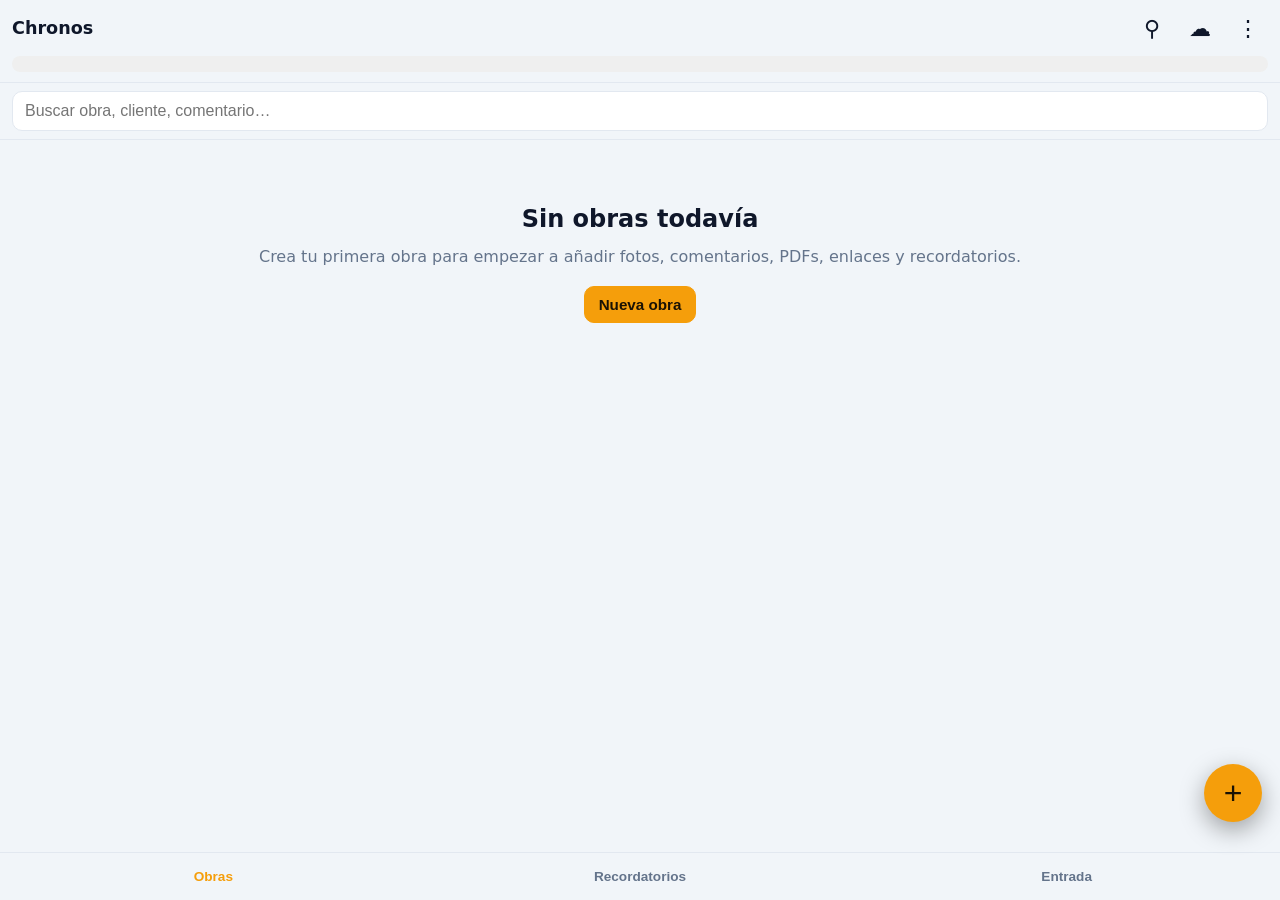
<file: index.html>
<!doctype html>
<html lang="es">
<head>
  <meta charset="utf-8" />
  <meta name="viewport" content="width=device-width, initial-scale=1, viewport-fit=cover" />
  <title>Chronos</title>
  <meta name="description" content="Gestión de obras: fotos, comentarios, recordatorios, PDFs y enlaces." />
  <meta name="theme-color" content="#0f172a" />
  <link rel="manifest" href="manifest.webmanifest" />
  <link rel="apple-touch-icon" href="icon.svg" />
  <link rel="stylesheet" href="styles.css" />
</head>
<body>
  <header class="topbar">
    <div class="topbar-row">
      <button id="backBtn" class="iconbtn" hidden aria-label="Volver">&#8249;</button>
      <h1 id="pageTitle">Chronos</h1>
      <div class="spacer"></div>
      <button id="searchBtn" class="iconbtn" aria-label="Buscar">&#9906;</button>
      <button id="syncBtn" class="iconbtn" aria-label="Sincronizar con Drive" hidden>☁</button>
      <button id="menuBtn" class="iconbtn" aria-label="Ajustes">&#8942;</button>
    </div>
    <button id="syncBar" class="syncbar" hidden></button>
  </header>

  <div id="searchBar" class="searchbar" hidden>
    <input id="searchInput" type="search" placeholder="Buscar obra, cliente, comentario…" autocomplete="off" />
  </div>

  <main id="view" class="view">
    <div class="empty"><p>Cargando…</p></div>
  </main>

  <nav class="tabbar">
    <button class="tab" data-nav="#/">Obras</button>
    <button class="tab" data-nav="#/recordatorios">Recordatorios</button>
    <button class="tab" data-nav="#/inbox">Entrada</button>
  </nav>

  <button id="fab" class="fab" hidden aria-label="Añadir">+</button>
  <div id="modalRoot"></div>

  <script src="js/capacitor.js"></script>
  <script type="module" src="js/app.js"></script>
</body>
</html>
</file>
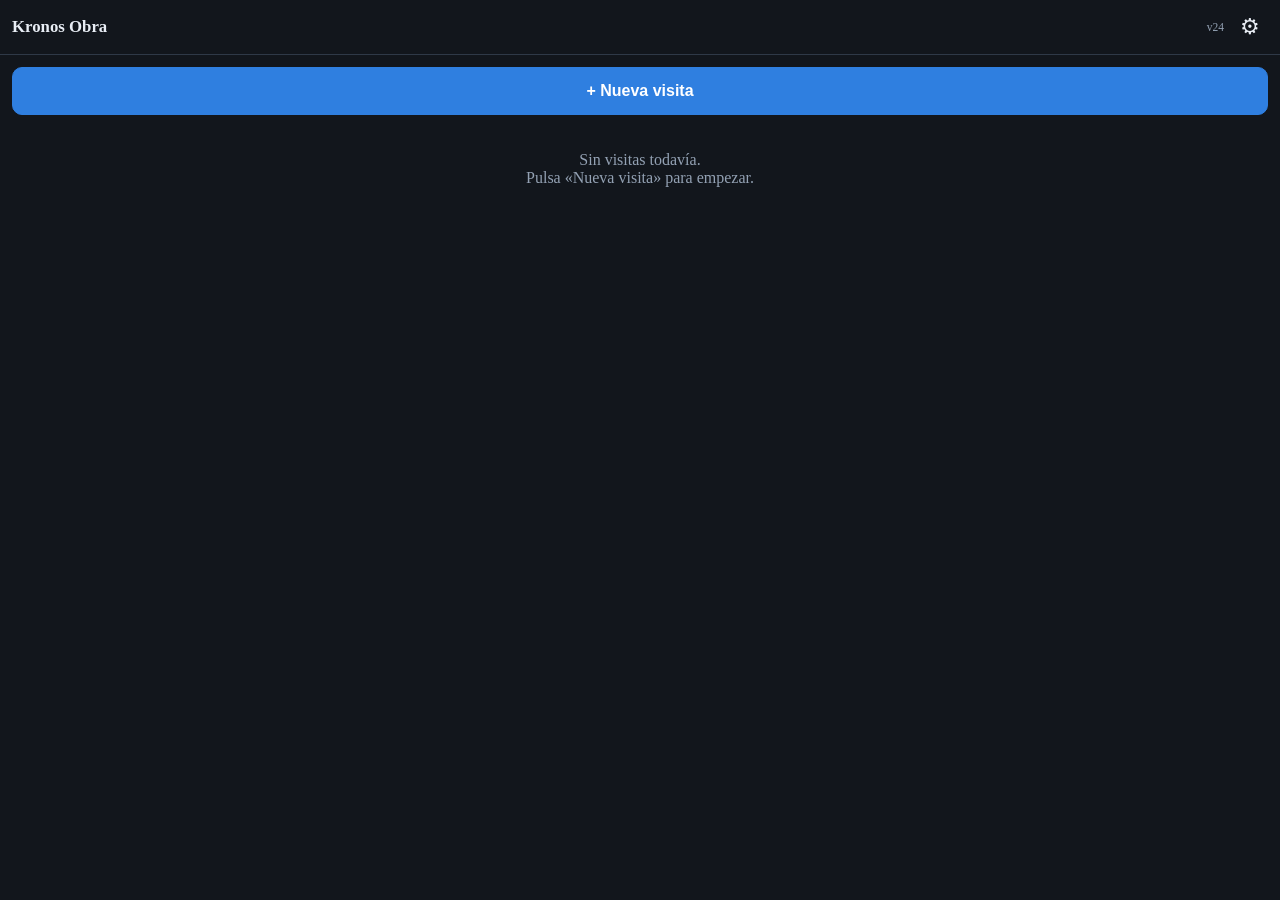
<file: kronos/index.html>
<!doctype html>
<html lang="es">
<head>
<meta charset="utf-8">
<meta name="viewport" content="width=device-width,initial-scale=1,viewport-fit=cover">
<title>Kronos Obra</title>
<link rel="manifest" href="manifest.webmanifest">
<meta name="theme-color" content="#12161c">
<style>
:root{--bg:#12161c;--card:#1b222c;--card2:#232c38;--line:#2f3947;--text:#e8edf4;--muted:#93a1b3;--accent:#2f7fe0;--danger:#e2564a}
*{box-sizing:border-box}
body{margin:0;background:var(--bg);color:var(--text);font:System-ui,-apple-system,"Segoe UI",Roboto,sans-serif;padding-bottom:90px}
header{position:sticky;top:0;z-index:10;display:flex;align-items:center;gap:8px;padding:10px 12px;background:var(--bg);border-bottom:1px solid var(--line)}
header h1{font-size:1.05rem;margin:0;flex:1;overflow:hidden;text-overflow:ellipsis;white-space:nowrap}
header button{background:none;border:0;color:var(--text);font-size:1.35rem;padding:4px 8px;cursor:pointer}
main{padding:12px;display:flex;flex-direction:column;gap:10px}
.btn{border:1px solid var(--line);background:var(--card);color:var(--text);padding:11px 14px;border-radius:10px;font-size:.95rem;cursor:pointer}
.btn.primary{background:var(--accent);border-color:var(--accent);color:#fff;font-weight:600}
.btn.danger{color:var(--danger)}
.btn.grande{width:100%;padding:14px;font-size:1rem}
/* Botón destacado para añadir fotos a un comentario */
.btnfoto{display:block;width:100%;margin:8px 0 4px;padding:12px 14px;border:0;border-radius:10px;
  cursor:pointer;background:var(--accent);color:#fff;font-size:.95rem;font-weight:600;text-align:center}
.btnfoto:hover{filter:brightness(1.08)}
.btnfoto.gal{background:var(--card2);color:var(--text);border:1px solid var(--line);font-weight:500}
/* Enviar: color propio para no confundirlo con el de añadir foto */
.btn.enviar{background:#1f9d55;border-color:#1f9d55;color:#fff;font-weight:700}
.btn.enviar:hover{filter:brightness(1.08)}
.btnmini{border:0;background:none;color:var(--muted);text-decoration:underline;font-size:.82rem;padding:2px 6px;cursor:pointer}
.card{background:var(--card);border:1px solid var(--line);border-radius:12px;padding:12px}
.vtop{display:flex;justify-content:space-between;gap:8px;align-items:baseline}
.vtop b{font-size:1rem}
.vtop span{color:var(--muted);font-size:.85rem}
.apunte{background:var(--card);border:1px solid var(--line);border-radius:12px;padding:10px 12px;display:flex;gap:10px}
.num{color:var(--muted);font-variant-numeric:tabular-nums;font-weight:600;min-width:26px}
.apunte img{width:100%;max-width:220px;border-radius:9px;background:#000;cursor:zoom-in;display:block;margin:12px 0 6px}
.texto{white-space:pre-wrap;word-wrap:break-word}
.acciones{display:flex;flex-wrap:wrap;gap:2px;margin-top:6px}
input,textarea,select{width:100%;background:var(--card2);border:1px solid var(--line);color:var(--text);border-radius:9px;padding:11px;font-size:.95rem;font-family:inherit}
label{display:block;font-size:.85rem;color:var(--muted);margin:10px 0 4px}
h2{font-size:1.05rem;margin:0 0 4px}
.hint{color:var(--muted);font-size:.85rem;margin:4px 0}
#modal{position:fixed;inset:0;z-index:30;display:none}
#modal.on{display:block}
.fondo{position:absolute;inset:0;background:rgba(0,0,0,.6);display:flex;align-items:flex-end}
.caja{background:var(--card);width:100%;max-height:92vh;overflow:auto;border-radius:16px 16px 0 0;padding:16px}
@media(min-width:620px){.fondo{align-items:center;justify-content:center}.caja{max-width:560px;border-radius:16px}}
.fila{display:flex;gap:8px;margin-top:14px;justify-content:flex-end;flex-wrap:wrap}
.barra{position:fixed;left:0;right:0;bottom:0;display:flex;gap:10px;padding:12px;background:var(--bg);border-top:1px solid var(--line);z-index:15}
.prev{background:var(--card2);border:1px solid var(--line);border-radius:10px;padding:10px;font-size:.88rem;white-space:pre-wrap;max-height:34vh;overflow:auto}
.vacio{color:var(--muted);text-align:center;padding:26px 10px}
#cam{position:fixed;inset:0;z-index:50;background:#000;display:flex;flex-direction:column}
#cam video{flex:1 1 auto;min-height:0;width:100%;object-fit:contain;background:#000}
.cb{display:flex}
#cam .cb{display:flex;gap:10px;padding:12px;background:var(--bg);flex:0 0 auto}
/* visor */
#zoom{position:fixed;inset:0;z-index:40;background:#000;display:none;touch-action:none;overflow:hidden}
#zoom.on{display:flex;align-items:center;justify-content:center}
#zoom img{max-width:100%;max-height:100%;object-fit:contain;will-change:transform;transform-origin:center}
#zoom .x{position:absolute;top:12px;right:12px;width:42px;height:42px;border:0;border-radius:50%;background:rgba(0,0,0,.55);color:#fff;font-size:1.1rem}
#zoom .pie{position:absolute;left:0;right:0;bottom:0;padding:14px 16px 18px;background:linear-gradient(transparent,rgba(0,0,0,.85));color:#fff;font-size:.92rem;white-space:pre-wrap}
.aviso{background:#3a2c12;border:1px solid #6b5522;color:#ffd894;border-radius:10px;padding:10px;font-size:.88rem}
</style>
</head>
<body>
<header>
  <button id="atras" hidden>&#8249;</button>
  <h1 id="titulo">Kronos Obra</h1>
  <span id="ver" style="color:var(--muted);font-size:.72rem;white-space:nowrap"></span>
  <button id="cfg">&#9881;</button>
</header>
<main id="vista"></main>
<div id="modal"></div>
<div id="zoom"><img id="zi" alt=""><button class="x" id="zx">&#10005;</button><div class="pie" id="zp"></div></div>
<script src="capacitor.js"></script>
<script>
const VER='v24';
/* --- Registro: lo que hace la app, para poder diagnosticar sin adivinar --- */
const LOG=[];
function log(){
  let txt='';
  for(const a of arguments){
    txt += (typeof a==='string'?a:(function(){try{return JSON.stringify(a);}catch(_){return String(a);}})()) + ' ';
  }
  LOG.push(new Date().toLocaleTimeString('es-ES')+'  '+txt.trim());
  if(LOG.length>400) LOG.shift();
}
window.addEventListener('error',(e)=>{ try{ log('ERROR:',String(e.message||''),(e.filename||'')+':'+(e.lineno||'')); }catch(_){} });
window.addEventListener('unhandledrejection',(e)=>{
  const r=e&&e.reason;
  try{ log('PROMESA SIN CAPTURAR:',String((r&&r.name?r.name+': ':'')+(r&&r.message||r))); }catch(_){}
});   // cámbialo en cada publicación para saber qué versión tienes

/* ============ almacén local ============ */
const DB='kronos-db';
function abrirBase(){
  return new Promise((res,rej)=>{
    const p=indexedDB.open(DB,1);
    p.onupgradeneeded=()=>{const d=p.result;['visitas','apuntes','fotos'].forEach(s=>{if(!d.objectStoreNames.contains(s))d.createObjectStore(s,{keyPath:'id'});});};
    p.onsuccess=()=>res(p.result); p.onerror=()=>rej(p.error);
  });
}
let _b=null; const base=async()=>_b||(_b=await abrirBase());
const req=r=>new Promise((res,rej)=>{r.onsuccess=()=>res(r.result);r.onerror=()=>rej(r.error);});
async function todos(s){return req((await base()).transaction(s).objectStore(s).getAll());}
async function uno(s,k){return req((await base()).transaction(s).objectStore(s).get(k));}
async function guarda(s,v){return req((await base()).transaction(s,'readwrite').objectStore(s).put(v));}
async function borra(s,k){return req((await base()).transaction(s,'readwrite').objectStore(s).delete(k));}
const uid=()=>Math.random().toString(36).slice(2,9)+Date.now().toString(36);
const pad=n=>String(n).padStart(2,'0');
const esc=s=>String(s==null?'':s).replace(/[&<>"']/g,c=>({'&':'&amp;','<':'&lt;','>':'&gt;','"':'&quot;',"'":'&#39;'}[c]));
const hoy=()=>new Date().toLocaleDateString('es-ES');
const slug=s=>String(s||'foto').normalize('NFD').replace(/[\u0300-\u036f]/g,'').replace(/[^a-zA-Z0-9]+/g,'-').replace(/^-+|-+$/g,'').toLowerCase().slice(0,40)||'foto';

/* ============ ajustes (recuerdan lo que usas) ============ */
const AJ={para:'juanfran.221gestion@gmail.com',obras:['Son Roca','Joan Mestre 20','Arc de Sant Marti 46','Reis Catolics 74'],camara:'nativa',porCorreo:20};
try{Object.assign(AJ,JSON.parse(localStorage.getItem('kronos-aj')||'{}'));}catch(_){}
const guardaAj=()=>{try{localStorage.setItem('kronos-aj',JSON.stringify(AJ));}catch(_){}};

/* ============ Capacitor ============ */
function capPlugin(n){const C=window.capacitorExports;if(!C||!C.registerPlugin)return null;try{return C.registerPlugin(n);}catch(_){return null;}}
// OJO: en el navegador Capacitor está cargado pero sus plugins NO funcionan.
// Sin esta comprobación, llamar a la cámara nativa da error y no se llega nunca
// al respaldo (la cámara del móvil por el selector de Android).
function esNativo(){
  const C=window.capacitorExports;
  return !!(C && C.Capacitor && C.Capacitor.isNativePlatform && C.Capacitor.isNativePlatform());
}

/* Lista de fotos de un apunte (los antiguos tenían una sola: fotoId) */
function fotosDe(a){ if(!a) return []; if(a.fotos&&a.fotos.length) return a.fotos; return a.fotoId?[a.fotoId]:[]; }

/* ============ fotos ============ */
const blobUrl=(b)=>URL.createObjectURL(b);
function camaraEnVivo(){
  return new Promise((res,rej)=>{
    const cont=document.createElement('div');
    cont.id='cam';
    cont.innerHTML='<video id="cv" playsinline autoplay></video><div class="cb">'
      +'<button class="btn" id="cx" style="flex:1">Cancelar</button>'
      +'<button class="btn primary" id="cs" style="flex:2">Capturar</button></div>';
    document.body.appendChild(cont);
    const v=cont.querySelector('#cv');
    let stream=null, hecho=false;
    const cerrar=()=>{ if(stream) stream.getTracks().forEach(t=>t.stop()); cont.remove(); };
    navigator.mediaDevices.getUserMedia({video:{facingMode:{ideal:'environment'},width:{ideal:1600}},audio:false})
      .then(st=>{ stream=st; v.srcObject=st; })
      .catch(e=>{ cerrar(); rej(e); });
    cont.querySelector('#cs').onclick=()=>{
      if(hecho||!stream) return; hecho=true;
      const w=v.videoWidth||1280, h=v.videoHeight||960;
      const c=document.createElement('canvas'); c.width=w; c.height=h;
      c.getContext('2d').drawImage(v,0,0,w,h);
      c.toBlob(b=>{ cerrar(); res(new File([b],'foto.jpg',{type:'image/jpeg'})); },'image/jpeg',0.9);
    };
    cont.querySelector('#cx').onclick=()=>{ cerrar(); res(null); };
  });
}

function leerImagen(file){return new Promise((res,rej)=>{const u=URL.createObjectURL(file);const i=new Image();i.onload=()=>{URL.revokeObjectURL(u);res(i);};i.onerror=()=>{URL.revokeObjectURL(u);rej(new Error('No se pudo leer la imagen'));};i.src=u;});}
async function comprimir(file,max,cal){
  const img=await leerImagen(file);
  let w=img.naturalWidth,h=img.naturalHeight;
  const f=Math.min(1,max/Math.max(w,h)); w=Math.round(w*f); h=Math.round(h*f);
  const c=document.createElement('canvas'); c.width=w; c.height=h;
  c.getContext('2d').drawImage(img,0,0,w,h);
  const blob=await new Promise(r=>c.toBlob(r,'image/jpeg',cal));
  return blob||file;
}
async function hacerFoto(){
  // Cámara integrada en la app: solo si se elige en Ajustes (para móviles donde
  // la cámara nativa no responde, como el Pixel).
  if(AJ.camara==='app' && navigator.mediaDevices && navigator.mediaDevices.getUserMedia){
    try{ const f=await camaraEnVivo(); if(f) return f; }catch(_){}
  }
  // Cámara NATIVA del móvil (la aplicación de cámara del sistema).
  const Cam=esNativo()?capPlugin('Camera'):null;
  if(Cam&&Cam.getPhoto){
    const f=await Cam.getPhoto({quality:85,allowEditing:false,resultType:'uri',source:'CAMERA',saveToGallery:false,width:1600,correctOrientation:true});
    if(!f||!f.webPath)return null;
    const b=await (await fetch(f.webPath)).blob();
    return new File([b],'foto.jpg',{type:b.type||'image/jpeg'});
  }
  return new Promise(res=>{
    const i=document.createElement('input'); i.type='file';
    i.setAttribute('accept','image/*'); i.setAttribute('capture','environment');
    i.style.cssText='position:fixed;left:-9999px'; document.body.appendChild(i);
    i.onchange=()=>{const f=i.files&&i.files[0];i.remove();res(f||null);};
    i.click(); setTimeout(()=>{if(document.body.contains(i))i.remove();},120000);
  });
}

/* ============ navegación ============ */
const vista=document.getElementById('vista');
const titulo=document.getElementById('titulo');
const atras=document.getElementById('atras');
let visitas=[], apuntes=[];
const apuntesDe=id=>apuntes.filter(a=>a.visitaId===id).sort((x,y)=>x.orden-y.orden);

function ir(h){ if(location.hash===h){ruta();} else {location.hash=h;} }
async function cargar(){ visitas=(await todos('visitas')); apuntes=(await todos('apuntes')); }

async function ruta(){
  await cargar();
  const h=location.hash||'#/';
  const m=h.match(/^#\/v\/(.+)$/);
  if(m){
    const v=visitas.find(x=>x.id===m[1]);
    if(!v){ ir('#/'); return; }
    titulo.textContent=v.obra||'Visita'; atras.hidden=false; pintarVisita(v); return;
  }
  titulo.textContent='Kronos Obra'; atras.hidden=true; pintarInicio();
}

function pintarInicio(){
  const abiertas=visitas.filter(v=>!v.enviada).sort((a,b)=>(b.creada||'').localeCompare(a.creada||''));
  const enviadas=visitas.filter(v=>v.enviada).sort((a,b)=>(b.enviadaEl||'').localeCompare(a.enviadaEl||''));
  let h=`<button class="btn primary grande" id="nueva">+ Nueva visita</button>`;
  if(!visitas.length) h+=`<div class="vacio">Sin visitas todavía.<br>Pulsa «Nueva visita» para empezar.</div>`;
  if(abiertas.length){
    h+=`<h2 style="margin-top:10px">En curso</h2>`;
    h+=abiertas.map(v=>tarjetaVisita(v)).join('');
  }
  if(enviadas.length){
    h+=`<h2 style="margin-top:10px">Enviadas</h2>`;
    h+=enviadas.map(v=>tarjetaVisita(v)).join('');
  }
  vista.innerHTML=h;
  document.getElementById('nueva').onclick=()=>nuevaVisita();
  vista.querySelectorAll('[data-abrir]').forEach(b=>b.onclick=()=>ir('#/v/'+b.dataset.abrir));
}
function tarjetaVisita(v){
  const n=apuntesDe(v.id).length;
  const fotos=apuntesDe(v.id).reduce((n,a)=>n+fotosDe(a).length,0);
  return `<div class="card" data-abrir="${v.id}" style="cursor:pointer">
    <div class="vtop"><b>${esc(v.obra||'(sin nombre)')}</b><span>${esc(v.fecha||'')}</span></div>
    <div class="hint">${n} apunte${n===1?'':'s'} · ${fotos} foto${fotos===1?'':'s'}${v.enviada?' · <b>enviada ✓</b>':''}</div>
  </div>`;
}

async function nuevaVisita(){
  const lista=AJ.obras.map(o=>`<option value="${esc(o)}">`).join('');
  dialogo(`<h2>Nueva visita</h2>
    <label>Obra</label>
    <input id="n_obra" list="obras" placeholder="Escribe o elige la obra" value="">
    <datalist id="obras">${lista}</datalist>
    <label>Fecha</label>
    <input id="n_fecha" value="${hoy()}">
    <div class="fila"><button class="btn" data-x>Cancelar</button><button class="btn primary" id="n_ok">Empezar</button></div>`,
  m=>{
    m.querySelector('#n_ok').onclick=async()=>{
      const obra=m.querySelector('#n_obra').value.trim();
      if(!obra){alert('Pon el nombre de la obra.');return;}
      const v={id:uid(),obra,fecha:m.querySelector('#n_fecha').value.trim()||hoy(),creada:new Date().toISOString(),enviada:false};
      await guarda('visitas',v);
      if(!AJ.obras.includes(obra)){AJ.obras.unshift(obra);guardaAj();}
      cierra(); ir('#/v/'+v.id);
    };
    setTimeout(()=>m.querySelector('#n_obra').focus(),60);
  });
}

async function pintarVisita(v){
  const as=apuntesDe(v.id);
  let h='';
  if(!as.length) h=`<div class="vacio">Aún no hay nada.<br>Haz una foto o escribe un comentario.</div>`;
  for(let i=0;i<as.length;i++){
    const a=as[i];
    let foto='';
    const ids=fotosDe(a);
    for(let k=0;k<ids.length;k++){const f=await uno('fotos',ids[k]); if(f&&f.blob) foto+=`<img src="${blobUrl(f.blob)}" data-ver="${a.id}" data-k="${k}" alt="">`;}
    h+=`<div class="apunte"><div class="num">${pad(i+1)}</div><div style="flex:1;min-width:0">
      ${a.texto?`<div class="texto">${esc(a.texto)}</div>`:'<div class="hint">(sin comentario)</div>'}
      ${foto}
      <button class="btnfoto" data-foto="${a.id}">📷 ${ids.length?'Añadir otra foto':'Añadir foto'}</button>
      <button class="btnfoto gal" data-gal="${a.id}">🖼️ Añadir desde la galería</button>
      <div class="acciones">
        <button class="btnmini" data-com="${a.id}">${a.texto?'editar comentario':'poner comentario'}</button>
        <button class="btnmini" data-del="${a.id}">borrar</button>
      </div></div></div>`;
  }
  h+=`</div><div class="barra">
      <button class="btn primary" style="flex:1" id="bfoto">📷 Hacer foto</button>
      <button class="btn" style="flex:1" id="bgal">🖼️ Galería</button>
      <button class="btn" style="flex:1" id="btexto">💬 Comentario</button></div>`;
  h+=`<div style="height:6px"></div>`;
  if(as.length) h+=`<button class="btn enviar grande" id="enviar">✉️ Enviar visita</button>`;
  h+=`<button class="btn grande" id="marcar">${v.enviada?'↩ Marcar como NO enviada':'✓ Marcar como enviada'}</button>`;
  if(v.enviada) h+=`<button class="btn danger grande" id="borrarvisita">Borrar esta visita</button>`;
  vista.innerHTML=h;

  document.getElementById('bfoto').onclick=()=>anadirFoto(v);
  document.getElementById('btexto').onclick=()=>anadirTexto(v,null);
  document.getElementById('bgal').onclick=()=>elegirGaleria(v);
  const en=document.getElementById('enviar'); if(en) en.onclick=()=>pantallaEnviar(v);
  const bv=document.getElementById('borrarvisita'); if(bv) bv.onclick=()=>borrarVisita(v);
  const bm=document.getElementById('marcar');
  if(bm) bm.onclick=async()=>{
    v.enviada=!v.enviada;
    v.enviadaEl=v.enviada?new Date().toISOString():null;
    await guarda('visitas',v);
    ruta();
  };
  vista.querySelectorAll('[data-ver]').forEach(el=>el.onclick=async()=>verFoto(el.dataset.ver,Number(el.dataset.k||0)));
  vista.querySelectorAll('[data-com]').forEach(b=>b.onclick=()=>anadirTexto(v,b.dataset.com));
  vista.querySelectorAll('[data-foto]').forEach(b=>b.onclick=()=>anadirFoto(v,b.dataset.foto));
  vista.querySelectorAll('[data-gal]').forEach(b=>b.onclick=()=>elegirGaleria(v,b.dataset.gal));
  vista.querySelectorAll('[data-del]').forEach(b=>b.onclick=()=>borrarApunte(b.dataset.del,v));
}

const siguienteOrden=v=>{const as=apuntesDe(v.id);return as.length?(as[as.length-1].orden||0)+1:1;};

async function elegirGaleria(v,apunteId){
  const inp=document.createElement('input');
  inp.type='file';
  inp.setAttribute('accept','image/*');
  inp.setAttribute('multiple','');
  inp.style.cssText='position:fixed;left:-9999px';
  document.body.appendChild(inp);
  inp.onchange=async()=>{
    const fs=[...inp.files];
    inp.remove();
    if(fs.length) await anadirDeArchivos(v,fs,apunteId||null);
  };
  inp.click();
}

// Guarda una o varias imágenes ya existentes (galería, captura, lo que sea)
async function anadirDeArchivos(v,ficheros,apunteId){
  const ids=[];
  for(const f of ficheros){
    let blob=f;
    try{ blob=await comprimir(f,1600,0.78); }catch(_){}
    const id=uid();
    await guarda('fotos',{id,blob,creada:new Date().toISOString()});
    ids.push(id);
  }
  if(!ids.length) return;
  if(apunteId){
    const a=apuntes.find(x=>x.id===apunteId);
    if(a){ a.fotos=fotosDe(a).concat(ids); delete a.fotoId; await guarda('apuntes',a); }
  } else {
    await guarda('apuntes',{id:uid(),visitaId:v.id,orden:siguienteOrden(v),tipo:'foto',texto:'',fotos:ids});
  }
  await ruta();
}

async function anadirFoto(v,apunteId){
  let file=null;
  try{ file=await hacerFoto(); }
  catch(e){ alert('No se pudo abrir la cámara:\n\n'+((e&&e.message)||e)); return; }
  if(!file) return;
  try{
    const blob=await comprimir(file,1600,0.78);
    const fotoId=uid();
    await guarda('fotos',{id:fotoId,blob,creada:new Date().toISOString()});
    if(apunteId){
      const a=apuntes.find(x=>x.id===apunteId);
      if(a){ a.fotos=fotosDe(a).concat([fotoId]); delete a.fotoId; await guarda('apuntes',a); }
    } else {
      await guarda('apuntes',{id:uid(),visitaId:v.id,orden:siguienteOrden(v),tipo:'foto',texto:'',fotos:[fotoId]});
    }
    ruta();
  }catch(e){ alert('No se pudo guardar la foto:\n\n'+((e&&e.message)||e)); }
}

async function anadirTexto(v,apunteId){
  const a=apunteId?apuntes.find(x=>x.id===apunteId):null;
  dialogo(`<h2>${a?'Comentario':'Nuevo comentario'}</h2>
    <label>Comentario</label>
    <textarea id="c_t" rows="4" placeholder="¿Qué has visto?">${esc(a?a.texto:'')}</textarea>
    <div class="fila"><button class="btn" data-x>Cancelar</button><button class="btn primary" id="c_ok">Guardar</button></div>`,
  m=>{
    m.querySelector('#c_ok').onclick=async()=>{
      const t=m.querySelector('#c_t').value.trim();
      if(a){ if(!t && !fotosDe(a).length){ await borrar('apuntes',a.id); } else { a.texto=t; await guarda('apuntes',a); } }
      else { if(!t){ return; } await guarda('apuntes',{id:uid(),visitaId:v.id,orden:siguienteOrden(v),tipo:'texto',texto:t,fotos:[]}); }
      cierra(); ruta();
    };
    setTimeout(()=>m.querySelector('#c_t').focus(),60);
  });
}

async function borrarApunte(id,v){
  const a=apuntes.find(x=>x.id===id);
  if(!a) return;
  if(!confirm('¿Borrar este apunte?')) return;
  for(const f of fotosDe(a)) await borra('fotos',f);
  await borra('apuntes',id);
  ruta();
}
async function borrarVisita(v,silencioso){
  if(!silencioso && !confirm('¿Borrar la visita y sus fotos?\n\nNo se puede deshacer.')) return;
  for(const a of apuntesDe(v.id)){ for(const f of fotosDe(a)) await borra('fotos',f); await borra('apuntes',a.id); }
  await borra('visitas',v.id);
  if(!silencioso) ir('#/');
}

/* ============ visor con zoom ============ */
const zoom=document.getElementById('zoom'), zi=document.getElementById('zi'), zp=document.getElementById('zp');
let zEsc=1,tx=0,ty=0,d0=0,e0=1,movio=false,px=0,py=0,ultimo=0;
const pinta=()=>{zi.style.transform=`translate(${tx}px,${ty}px) scale(${zEsc})`;};
const reinicia=()=>{zEsc=1;tx=0;ty=0;pinta();};
const dist=t=>Math.hypot(t[0].clientX-t[1].clientX,t[0].clientY-t[1].clientY);
zoom.addEventListener('touchstart',ev=>{
  if(ev.touches.length===2){d0=dist(ev.touches);e0=zEsc;movio=true;return;}
  if(ev.touches.length===1){
    const t=ev.touches[0]; px=t.clientX; py=t.clientY; movio=false;
    const ahora=Date.now();
    if(ahora-ultimo<300){ if(zEsc>1.05) reinicia(); else zEsc=2.5; pinta(); movio=true; }
    ultimo=ahora;
  }
},{passive:true});
zoom.addEventListener('touchmove',ev=>{
  if(ev.touches.length===2){ const f=dist(ev.touches)/(d0||1); zEsc=Math.min(6,Math.max(1,e0*f)); movio=true; pinta(); ev.preventDefault(); return; }
  if(ev.touches.length===1&&zEsc>1.05){ const t=ev.touches[0]; tx+=t.clientX-px; ty+=t.clientY-py; px=t.clientX; py=t.clientY; movio=true; pinta(); ev.preventDefault(); }
},{passive:false});
zoom.addEventListener('touchend',ev=>{ if(!ev.touches.length&&zEsc<=1.05) reinicia(); },{passive:true});
zoom.onclick=()=>{ if(!movio) cerrarZoom(); };
document.getElementById('zx').onclick=cerrarZoom;
function cerrarZoom(){ zoom.classList.remove('on'); zi.removeAttribute('src'); reinicia(); }
async function verFoto(apunteId){
  const a=apuntes.find(x=>x.id===apunteId);
  const ids=fotosDe(a); const f=ids.length?await uno('fotos',ids[k||0]):null;
  if(!f||!f.blob) return;
  zi.src=blobUrl(f.blob); zp.textContent=a.texto||''; zp.style.display=a.texto?'block':'none';
  reinicia(); zoom.classList.add('on');
}

/* ============ enviar ============ */
async function pantallaEnviar(v){
  const as=apuntesDe(v.id);
  const lista=AJ.obras.map(o=>`<option value="${esc(o)}">`).join('');
  const previa=as.map((a,i)=>`${pad(i+1)} — ${a.texto||'(sin comentario)'}`).join('\n');
  dialogo(`<h2>Enviar visita</h2>
    <label>Obra</label>
    <input id="e_obra" list="obras2" value="${esc(v.obra||'')}"><datalist id="obras2">${lista}</datalist>
    <label>Fecha</label>
    <input id="e_fecha" value="${esc(v.fecha||hoy())}">
    <label>Para</label>
    <input id="e_para" type="email" value="${esc(AJ.para)}">
    <label>Asunto</label>
    <input id="e_asunto">
    <label>Esto es lo que se enviará</label>
    <div class="prev" id="e_prev"></div>
    <p class="hint">Las fotos van adjuntas como <b>01_…, 02_…</b> y en el mismo orden que aquí.</p>
    <div class="fila"><button class="btn" data-x>Cancelar</button><button class="btn primary" id="e_ok">Enviar por email</button></div>`,
  m=>{
    const obra=m.querySelector('#e_obra'), fecha=m.querySelector('#e_fecha');
    const pintar=()=>{ m.querySelector('#e_asunto').value = `${obra.value.trim()} — ${fecha.value.trim()}`; };
    obra.oninput=pintar; fecha.oninput=pintar; pintar();
    m.querySelector('#e_prev').textContent=previa;
    m.querySelector('#e_ok').onclick=async()=>{
      const datos={obra:obra.value.trim(),fecha:fecha.value.trim(),para:m.querySelector('#e_para').value.trim(),asunto:m.querySelector('#e_asunto').value.trim()};
      if(!datos.obra){alert('Pon el nombre de la obra.');return;}
      v.obra=datos.obra; v.fecha=datos.fecha; await guarda('visitas',v);
      if(!AJ.obras.includes(datos.obra)){AJ.obras.unshift(datos.obra);}
      if(datos.para) AJ.para=datos.para;
      guardaAj();
      const boton=m.querySelector('#e_ok');
      boton.disabled=true; boton.textContent='Preparando las fotos…';
      let prep=null;
      try{ prep=await enviarVisita(v,as,datos); }
      catch(e){
        boton.disabled=false; boton.textContent='Enviar por email';
        if(e&&e.name==='AbortError') return;
        alert('No se pudo preparar el correo:\n\n'+((e&&(e.name?e.name+' — ':'')+(e.message||e))||e)+'\n\nLas fotos siguen guardadas en la visita: puedes intentarlo otra vez.');
        return;
      }
      if(prep && prep.arch && prep.arch.length){
        const n=prep.fotos||prep.arch.length;
        boton.outerHTML='<button class="btn enviar grande" id="e_go">📤 Compartir '+n+' foto'+(n===1?'':'s')+' (ZIP)</button>';
        const bgo=m.querySelector('#e_go');
        // Android no aguanta que se le pasen muchas fotos de golpe al correo, así
        // que se reparten en tandas: cada correo se abre con su propio toque.
        const por=prep.arch.length||1;   // todas de una vez: la app la eliges en la hoja de Android
        const trozos=[];
        for(let i=0;i<prep.arch.length;i+=por) trozos.push(prep.arch.slice(i,i+por));
        let k=0;
        const pintarBoton=()=>{
          bgo.disabled=false;
          bgo.textContent = trozos.length>1
            ? '📤 Compartir '+trozos[k].length+' foto'+(trozos[k].length===1?'':'s')+' ('+(k+1)+'/'+trozos.length+')'
            : '📤 Compartir '+trozos[0].length+' foto'+(trozos[0].length===1?'':'s');
        };
        bgo.onclick=()=>{
          bgo.disabled=true;
          bgo.textContent='Abriendo…';
          let pr;
          log('share:',trozos[k].length,'archivos ·',(trozos[k].reduce((n,x)=>n+((x.blob?x.blob.size:x.size)||0),0)/1048576).toFixed(2),'MB');
          try{ pr=navigator.share({files:trozos[k],text:prep.cuerpo,title:datos.asunto}); log('navigator.share llamado'); }
          catch(e){ log('share excepción:',String(e&&e.name),String((e&&e.message)||'')); bgo.disabled=false; pintarBoton(); alert('No se pudo compartir:\n\n'+((e&&(e.name?e.name+' — ':'')+(e.message||e))||e)); return; }
          Promise.resolve(pr).then(async()=>{
            k++;
            if(k<trozos.length){ pintarBoton(); return; }
            log('share OK');
            v.enviada=true; v.enviadaEl=new Date().toISOString(); await guarda('visitas',v);
            cierra(); ruta();
          }).catch((e)=>{
            pintarBoton();
            if(e&&e.name==='AbortError') return;
            log('share falló:',String(e&&e.name),String((e&&e.message)||''));
            alert('No se pudo compartir:\n\n'+((e&&(e.name?e.name+' — ':'')+(e.message||e))||e)+'\n\nPuedes bajar las «fotos por correo» en Ajustes y volver a intentarlo.');
          });
        };
        pintarBoton();
        return;
      }
      // Se marca como enviada directamente: ya se ha abierto el correo con todo.
      v.enviada=true; v.enviadaEl=new Date().toISOString(); await guarda('visitas',v);
      cierra();
      ruta();
    };
  });
}

// Fotos de la visita con su nombre definitivo: 01a_, 01b_… si un apunte lleva
// varias, para que el orden se entienda en el correo aunque el cliente las reordene.
// Fecha para el nombre del archivo: al revés (AAAAMMDD). Se toma la fecha de la
// visita y, si no se puede leer, la de creación.
function fechaArchivo(txt,iso){
  const m=String(txt||'').match(/^(\d{1,2})[\/\-.](\d{1,2})[\/\-.](\d{2,4})$/);
  if(m){ let a=m[3]; if(a.length===2) a='20'+a; return a+String(m[2]).padStart(2,'0')+String(m[1]).padStart(2,'0'); }
  return String(iso||new Date().toISOString()).slice(0,10).replace(/-/g,'');
}

async function archivosDeVisita(as,fecha){
  const out=[];
  for(let i=0;i<as.length;i++){
    const a=as[i], ids=fotosDe(a);
    for(let k=0;k<ids.length;k++){
      const f=await uno('fotos',ids[k]); if(!f||!f.blob) continue;
      const letra=ids.length>1?String.fromCharCode(97+k):'';
      // Copia ligera SOLO para el correo (1000 px, calidad 62 %): así caben muchas
      // más fotos de una vez y no nos acercamos al límite de Gmail. La foto que se
      // guarda en la visita mantiene su calidad.
      let salida=f.blob;
      try{ salida=await comprimir(f.blob,1000,0.62); }catch(_){}
      out.push({nombre:(fecha?fecha+'_':'')+pad(i+1)+letra+'.jpg',blob:salida});
    }
  }
  return out;
}

// Compartir con Android. Con muchos archivos a la vez, Android se queda sin
// espacio para pasarlos de golpe (límite del sistema, no de la app). Si el primer
// intento falla, se manda en tandas: cada correo lleva el mismo texto y las fotos
// con su número, así que no se pierde el orden.
async function compartirPorTandas(arch,cuerpo,asunto){
  try{
    await navigator.share({files:arch,text:cuerpo,title:asunto});
    return;
  }catch(e){
    if(e && e.name==='AbortError') throw e;     // lo cancelaste tú: no reintentar
  }
  const TANDA=8;
  for(let i=0;i<arch.length;i+=TANDA){
    await navigator.share({files:arch.slice(i,i+TANDA),text:cuerpo,title:asunto});
  }
}

/* ---------------------------- ZIP de las fotos ----------------------------
   Un solo adjunto con todas dentro, con sus nombres 20261014_01.jpg, etc.
   Va sin comprimir porque un JPEG ya viene comprimido: el ZIP solo empaqueta.
   Así Android no tiene que pasar 20 archivos de golpe (que es lo que fallaba). */
const CRC_T=(()=>{const t=new Uint32Array(256);for(let n=0;n<256;n++){let c=n;for(let k=0;k<8;k++)c=(c&1)?(0xEDB88320^(c>>>1)):(c>>>1);t[n]=c>>>0;}return t;})();
function crc32(u8){let c=0xFFFFFFFF;for(let i=0;i<u8.length;i++)c=CRC_T[(c^u8[i])&0xFF]^(c>>>8);return (c^0xFFFFFFFF)>>>0;}

async function crearZip(archivos){
  const enc=new TextEncoder();
  const partes=[], central=[];
  let offset=0;
  const d=new Date();
  const hora=((d.getHours()<<11)|(d.getMinutes()<<5)|((d.getSeconds()/2)|0))&0xFFFF;
  const fecha=((((d.getFullYear()-1980)&0x7F)<<9)|((d.getMonth()+1)<<5)|d.getDate())&0xFFFF;
  for(const a of archivos){
    const datos=new Uint8Array(await a.blob.arrayBuffer());
    const nombre=enc.encode(a.nombre);
    const crc=crc32(datos);
    const cab=new DataView(new ArrayBuffer(30));
    cab.setUint32(0,0x04034b50,true); cab.setUint16(4,20,true); cab.setUint16(6,0,true);
    cab.setUint16(8,0,true); cab.setUint16(10,hora,true); cab.setUint16(12,fecha,true);
    cab.setUint32(14,crc,true); cab.setUint32(18,datos.length,true); cab.setUint32(22,datos.length,true);
    cab.setUint16(26,nombre.length,true); cab.setUint16(28,0,true);
    partes.push(cab.buffer, nombre, datos);
    const cen=new DataView(new ArrayBuffer(46));
    cen.setUint32(0,0x02014b50,true); cen.setUint16(4,20,true); cen.setUint16(6,20,true);
    cen.setUint16(8,0,true); cen.setUint16(10,0,true); cen.setUint16(12,hora,true); cen.setUint16(14,fecha,true);
    cen.setUint32(16,crc,true); cen.setUint32(20,datos.length,true); cen.setUint32(24,datos.length,true);
    cen.setUint16(28,nombre.length,true); cen.setUint32(42,offset,true);
    central.push(cen.buffer, nombre);
    offset += 30 + nombre.length + datos.length;
  }
  const nCen=central.reduce((n,b)=>n+(b.byteLength||b.length),0);
  const fin=new DataView(new ArrayBuffer(22));
  fin.setUint32(0,0x06054b50,true); fin.setUint16(8,archivos.length,true); fin.setUint16(10,archivos.length,true);
  fin.setUint32(12,nCen,true); fin.setUint32(16,offset,true);
  return new Blob([...partes,...central,fin.buffer],{type:'application/zip'});
}

const blobABase64=b=>new Promise((res,rej)=>{const r=new FileReader();r.onload=()=>res(String(r.result).split(',')[1]);r.onerror=rej;r.readAsDataURL(b);});

async function enviarVisita(v,as,datos){
  log('ENVIAR:',datos.obra,'·',datos.fecha,'· apuntes:',as.length);
  const cuerpo=`Visita — ${datos.obra} — ${datos.fecha}\n\n`+as.map((a,i)=>`${pad(i+1)} — ${a.texto||'(sin comentario)'}`).join('\n');
  const pre=fechaArchivo(datos.fecha,v.creada);
  const Share=capPlugin('Share'), FS=capPlugin('Filesystem');
  const files=[];
  if(esNativo()&&Share&&FS){
    for(const x of await archivosDeVisita(as,pre)){
      const b64=await blobABase64(x.blob);
      const w=await FS.writeFile({path:'enviar/'+x.nombre,data:b64,directory:'CACHE',recursive:true});
      files.push(w.uri);
    }
    await Share.share({title:datos.asunto,text:cuerpo,files,dialogTitle:'Enviar la visita'});
    return;
  }
  // Navegador (Chrome en Android): compartir con las fotos adjuntas.
  // Sale la hoja de Android -> Gmail, con las fotos como adjuntos en orden.
  // Fotos sueltas, ligeras (1000 px): así Android no tiene que pasar archivos
  // grandes y van con su nombre y en orden, como te gusta.
  const t0=Date.now();
  // UN solo adjunto: el ZIP con todas las fotos dentro, con sus nombres y en orden.
  // El registro demostró que Android rechaza muchos archivos a la vez (aunque pesen
  // poco): con un único archivo no hay ese problema.
  const lista=await archivosDeVisita(as,pre);
  const arch=[];
  if(lista.length){
    const zip=await crearZip(lista);
    arch.push(new File([zip],(pre||'visita')+'_fotos.zip',{type:'application/zip'}));
  }
  const total=arch.reduce((n,f)=>n+(f.size||0),0);
  log('preparadas',arch.length,'fotos ·',(total/1048576).toFixed(2),'MB · en',((Date.now()-t0)/1000).toFixed(1),'s');
  log('canShare(files):',String(!!(navigator.canShare&&navigator.canShare({files:arch}))));
  if(arch.length && navigator.canShare && navigator.canShare({files:arch})){
    // NO se comparte aquí: Android solo deja compartir si el toque es reciente, y
    // preparar 15-20 fotos tarda más que ese margen. Se devuelven ya listas y el
    // último toque (el botón final) es el que comparte, sin nada por medio.
    return {arch,cuerpo,fotos:lista.length};
  }
  // Respaldo: correo sin adjuntos, con el texto
  location.href='mailto:'+encodeURIComponent(datos.para)+'?subject='+encodeURIComponent(datos.asunto)+'&body='+encodeURIComponent(cuerpo);
}

/* ============ ajustes ============ */
function registroDialog(){
  dialogo(`<h2>Registro</h2>
    <p class="hint">Copia esto y mándamelo: con esto sé exactamente qué pasa.</p>
    <textarea id="rg" readonly rows="14" style="font-family:ui-monospace,monospace;font-size:.72rem">${esc(LOG.join('\n'))}</textarea>
    <div class="fila"><button class="btn" id="rg_c">Copiar</button><button class="btn primary" data-x>Cerrar</button></div>`,
  m=>{
    const ta=m.querySelector('#rg');
    ta.scrollTop=ta.scrollHeight;
    m.querySelector('#rg_c').onclick=async()=>{
      try{ await navigator.clipboard.writeText(ta.value); alert('Copiado. Pégamelo en el chat.'); }
      catch(_){ ta.focus(); ta.select(); alert('Selecciona el texto y cópialo a mano.'); }
    };
  });
}

function ajustesDialog(){
  dialogo(`<h2>Ajustes</h2>
    <label>Destinatario habitual</label>
    <input id="a_para" type="email" value="${esc(AJ.para)}">
    <label>Cámara</label>
    <select id="a_cam">
      <option value="nativa"${AJ.camara==='nativa'?' selected':''}>La del móvil (recomendada)</option>
      <option value="app"${AJ.camara==='app'?' selected':''}>Integrada en la app (si la del móvil falla)</option>
    </select>
    <label>Fotos por correo</label>
    <input id="a_por" type="number" min="1" max="30" value="${AJ.porCorreo||20}">
    <p class="hint">Android falla si se le pasan demasiadas fotos de golpe al correo. Con 6 suele ir bien; si te falla, baja el número.</p>
    <label>Obras sugeridas (una por línea)</label>
    <textarea id="a_obras" rows="6">${esc(AJ.obras.join('\n'))}</textarea>
    <p class="hint">Se irán añadiendo solas las que uses. Aquí puedes corregirlas o borrar las que ya no quieras.</p>
    <button class="btn" id="a_upd" style="width:100%;margin-top:12px">Buscar actualizaciones</button>
    <p class="hint">Si algo no te cuadra con lo último que te conté, pulsa aquí: recarga la app saltándose la caché del navegador.</p>
    <button class="btn" id="a_log" style="width:100%;margin-top:12px">Ver registro (para diagnósticos)</button>
    <button class="btn danger" id="a_purga" style="width:100%;margin-top:12px">Borrar todas las enviadas</button>
    <div class="fila"><button class="btn" data-x>Cerrar</button><button class="btn primary" id="a_ok">Guardar</button></div>`,
  m=>{
    m.querySelector('#a_log').onclick=()=>{ cierra(); registroDialog(); };
    m.querySelector('#a_purga').onclick=async()=>{
      const env=visitas.filter(x=>x.enviada);
      if(!env.length){ alert('No hay ninguna visita marcada como enviada.'); return; }
      if(!confirm('¿Borrar '+env.length+' visita'+(env.length===1?'':'s')+' enviada'+(env.length===1?'':'s')+' y sus fotos?\n\nNo se puede deshacer.')) return;
      for(const x of env) await borrarVisita(x,true);
      cierra();
      await ruta();
    };
    m.querySelector('#a_upd').onclick=()=>{ location.replace(location.pathname+'?v='+Date.now()); };
    m.querySelector('#a_ok').onclick=()=>{
      AJ.para=m.querySelector('#a_para').value.trim();
      AJ.camara=m.querySelector('#a_cam').value;
      AJ.porCorreo=Math.max(1,Math.min(20,Number(m.querySelector('#a_por').value)||6));
      AJ.obras=[...new Set(m.querySelector('#a_obras').value.split('\n').map(s=>s.trim()).filter(Boolean))];
      guardaAj(); cierra();
    };
  });
}

/* ============ fotos compartidas desde otras apps ============ */
// Cuando compartes fotos (WhatsApp, capturas, Fotos…) Kronos se abre aquí y te
// pregunta a qué visita van. Nunca a una ya enviada: solo en curso o una nueva.
async function recibirCompartidas(){
  const q=new URLSearchParams(location.search).get('compartir');
  if(!q) return;
  history.replaceState(null,'',location.pathname);
  if(q==='error'){ alert('No se pudieron recibir las fotos.'); return; }
  let items=[];
  try{ items=JSON.parse(q); }catch(_){ return; }
  const cache=await caches.open('kronos-compartir');
  const ficheros=[];
  for(const it of items){
    const r=await cache.match('/__compartida__/'+it.id);
    if(r){ const b=await r.blob(); ficheros.push(new File([b],it.nombre||'foto.jpg',{type:b.type||'image/jpeg'})); }
    try{ await cache.delete('/__compartida__/'+it.id); }catch(_){}
  }
  if(!ficheros.length){ alert('No se pudieron recibir las fotos.'); return; }
  elegirVisitaParaCompartir(ficheros);
}

function elegirVisitaParaCompartir(ficheros){
  const abiertas=visitas.filter(v=>!v.enviada).sort((a,b)=>(b.creada||'').localeCompare(a.creada||''));
  const n=ficheros.length;
  dialogo(`<h2>${n} foto${n===1?'':'s'} recibida${n===1?'':'s'}</h2>
    <p class="hint">¿A qué visita las añado? Las enviadas no aparecen.</p>
    ${abiertas.map(v=>`<button class="btn grande" data-v="${v.id}" style="width:100%;margin-bottom:8px">${esc(v.obra||'(sin nombre)')} · ${esc(v.fecha||'')}</button>`).join('')||'<p class="hint">No hay ninguna visita en curso.</p>'}
    <button class="btn primary grande" id="sh_nueva">+ Visita nueva con estas fotos</button>
    <div class="fila"><button class="btn" data-x>Cancelar</button></div>`,
  m=>{
    m.querySelectorAll('[data-v]').forEach(b=>b.onclick=async()=>{
      const v=visitas.find(x=>x.id===b.dataset.v);
      if(!v) return;
      cierra();
      await anadirCompartidasA(v,ficheros);
      ir('#/v/'+v.id);
    });
    m.querySelector('#sh_nueva').onclick=async()=>{
      const obra=prompt('Nombre de la obra:');
      if(!obra||!obra.trim()) return;
      const v={id:uid(),obra:obra.trim(),fecha:hoy(),creada:new Date().toISOString(),enviada:false};
      await guarda('visitas',v);
      if(!AJ.obras.includes(v.obra)){ AJ.obras.unshift(v.obra); guardaAj(); }
      cierra();
      await anadirCompartidasA(v,ficheros);
      ir('#/v/'+v.id);
    };
  });
}

async function anadirCompartidasA(v,ficheros){
  let ord=siguienteOrden(v);
  for(const f of ficheros){
    let blob=f;
    try{ blob=await comprimir(f,1600,0.78); }catch(_){}
    const fotoId=uid();
    await guarda('fotos',{id:fotoId,blob,creada:new Date().toISOString()});
    await guarda('apuntes',{id:uid(),visitaId:v.id,orden:ord++,tipo:'foto',texto:'',fotos:[fotoId]});
  }
  await ruta();
}

/* ============ utilidades de pantalla ============ */
const modal=document.getElementById('modal');
function dialogo(html,alMontar){
  modal.innerHTML=`<div class="fondo"><div class="caja">${html}</div></div>`;
  const caja=modal.firstElementChild;
  caja.onclick=e=>{ if(e.target===caja) cierra(); };
  modal.classList.add('on');
  caja.querySelectorAll('[data-x]').forEach(b=>b.onclick=cierra);
  if(alMontar) alMontar(caja.querySelector('.caja'));
}
function cierra(){ modal.classList.remove('on'); modal.innerHTML=''; }
atras.onclick=()=>ir('#/');
document.getElementById('cfg').onclick=ajustesDialog;
window.addEventListener('hashchange',ruta);

/* ============ limpieza de enviadas (7 días) ============ */
async function limpiarEnviadas(){
  const limite=Date.now()-7*24*60*60*1000;
  for(const v of await todos('visitas')){
    if(!v.enviada||!v.enviadaEl) continue;
    if(Date.parse(v.enviadaEl)<limite){
      for(const a of (await todos('apuntes')).filter(a=>a.visitaId===v.id)){ for(const f of fotosDe(a)) await borra('fotos',f); await borra('apuntes',a.id); }
      await borra('visitas',v.id);
    }
  }
}

/* ============ arranque ============ */
(async()=>{
  document.getElementById('ver').textContent=VER;
  log('Kronos',VER,'arranca');
  log('canShare:',String(!!navigator.canShare),'· archivos:',String(!!(navigator.canShare&&navigator.canShare({files:[new File([new Blob(['x'])],'a.jpg',{type:'image/jpeg'})]}))));
  log('instalada:',String(!!(window.matchMedia&&window.matchMedia('(display-mode: standalone)').matches)));
  log('navegador:',String(navigator.userAgent||'').slice(0,110));
  if('serviceWorker' in navigator){ try{ await navigator.serviceWorker.register('sw.js'); }catch(_){} }
  await recibirCompartidas();
  try{ await limpiarEnviadas(); }catch(_){}
  await cargar();
  ruta();
})();
</script>
</body>
</html>
</file>
<file: styles.css>
:root {
  --bg: #0f172a;
  --bg2: #1e293b;
  --card: #1e293b;
  --card2: #273449;
  --text: #e2e8f0;
  --muted: #94a3b8;
  --line: #334155;
  --accent: #f59e0b;
  --accent2: #fbbf24;
  --danger: #ef4444;
  --ok: #22c55e;
  --radius: 14px;
  --tabbar-h: 60px;
}
@media (prefers-color-scheme: light) {
  :root {
    --bg: #f1f5f9; --bg2: #ffffff; --card: #ffffff; --card2: #f8fafc;
    --text: #0f172a; --muted: #64748b; --line: #e2e8f0;
  }
}
* { box-sizing: border-box; }
html, body { margin: 0; padding: 0; }
body {
  background: var(--bg);
  color: var(--text);
  font: 16px/1.45 system-ui, -apple-system, "Segoe UI", Roboto, sans-serif;
  padding-bottom: calc(var(--tabbar-h) + env(safe-area-inset-bottom));
  -webkit-text-size-adjust: 100%;
}
a { color: inherit; text-decoration: none; }

/* topbar */
.topbar {
  position: sticky; top: 0; z-index: 20;
  padding: calc(env(safe-area-inset-top) + 10px) 12px 10px;
  background: color-mix(in srgb, var(--bg) 88%, transparent);
  backdrop-filter: blur(10px);
  border-bottom: 1px solid var(--line);
}
.topbar-row { display: flex; align-items: center; gap: 8px; }

/* franja de estado de sincronización: imposible de confundir */
.syncbar {
  display: block; width: 100%; margin-top: 8px; padding: 7px 10px;
  border: 1px solid transparent; border-radius: 10px;
  font-size: .8rem; font-weight: 600; text-align: left; cursor: pointer;
  font-family: inherit;
}
.syncbar.pendiente { background: color-mix(in srgb, var(--accent) 18%, transparent); color: var(--accent2); border-color: var(--accent); }
.syncbar.trabajando { background: var(--card2); color: var(--muted); border-color: var(--line); cursor: default; }
.syncbar.error { background: color-mix(in srgb, var(--danger) 20%, transparent); color: #fecaca; border-color: var(--danger); }

/* estados del botón de sincronizar */
#syncBtn { position: relative; }
#syncBtn.pendiente { color: var(--accent); }
#syncBtn.error { color: var(--danger); }
#syncBtn.trabajando { color: var(--muted); animation: latido 1.2s ease-in-out infinite; }
#syncBtn .punto {
  position: absolute; top: 3px; right: 3px; width: 9px; height: 9px;
  border-radius: 50%; background: var(--accent);
}
@keyframes latido { 0%, 100% { opacity: 1; } 50% { opacity: .3; } }
.topbar h1 { font-size: 1.1rem; margin: 0; font-weight: 650; }
.spacer { flex: 1; }
.iconbtn {
  background: transparent; color: var(--text); border: 0; font-size: 1.35rem;
  width: 40px; height: 38px; border-radius: 10px; cursor: pointer; line-height: 1;
}
.iconbtn:hover { background: var(--card2); }
.searchbar { padding: 8px 12px; border-bottom: 1px solid var(--line); }
.searchbar input {
  width: 100%; padding: 10px 12px; border-radius: 10px;
  border: 1px solid var(--line); background: var(--card); color: var(--text); font-size: 1rem;
}

.view { max-width: 860px; margin: 0 auto; padding: 14px 12px 30px; }

/* empty state */
.empty { text-align: center; color: var(--muted); padding: 48px 20px; }
.empty h2 { color: var(--text); margin: 0 0 8px; }
.empty p { margin: 0 0 18px; }

/* cards */
.cards { display: grid; gap: 10px; }
@media (min-width: 620px) { .cards { grid-template-columns: 1fr 1fr; } }
.card {
  display: flex; align-items: center; gap: 12px;
  background: var(--card); border: 1px solid var(--line); border-radius: var(--radius);
  padding: 10px; overflow: hidden;
}
.card:hover { background: var(--card2); }
.thumb {
  width: 64px; height: 64px; flex: 0 0 64px; border-radius: 10px;
  background: var(--card2) center/cover no-repeat;
  display: flex; align-items: center; justify-content: center; font-size: 1.6rem;
}
.cardbody { min-width: 0; flex: 1; }
.cardtitle { font-weight: 650; white-space: nowrap; overflow: hidden; text-overflow: ellipsis; }
.cardsub { color: var(--muted); font-size: .85rem; white-space: nowrap; overflow: hidden; text-overflow: ellipsis; }
.cardmeta { color: var(--muted); font-size: .8rem; margin-top: 2px; }
.cardmeta .warn { color: var(--accent); }
.chev { color: var(--muted); font-size: 1.4rem; }

/* grupos por estado */
.grupo { margin-bottom: 20px; }
.grupo-titulo {
  display: flex; align-items: center; gap: 8px;
  font-size: .95rem; font-weight: 650; margin: 0 0 8px;
}
.grupo-n {
  color: var(--muted); font-weight: 500; font-size: .78rem;
  background: var(--card2); border: 1px solid var(--line);
  border-radius: 999px; padding: 1px 8px;
}
.grupo-pend { margin-left: auto; color: var(--accent); font-size: .78rem; font-weight: 600; }

/* obra header */
.obrahead {
  background: var(--card); border: 1px solid var(--line); border-radius: var(--radius);
  padding: 14px; margin-bottom: 14px;
}
.obrahead h2 { margin: 0 0 4px; font-size: 1.25rem; }
.obrahead .meta { color: var(--muted); font-size: .9rem; }
.obrahead .notas { margin-top: 8px; white-space: pre-wrap; }
.chip {
  display: inline-block; font-size: .75rem; padding: 2px 8px; border-radius: 999px;
  background: var(--card2); border: 1px solid var(--line); color: var(--muted); margin-right: 6px;
}
.rowbtns { display: flex; gap: 8px; flex-wrap: wrap; margin-top: 12px; }

.btn {
  border: 1px solid var(--line); background: var(--card2); color: var(--text);
  padding: 9px 14px; border-radius: 10px; cursor: pointer; font-size: .95rem; font-weight: 550;
}
.btn:hover { filter: brightness(1.1); }
.btn.primary { background: var(--accent); border-color: var(--accent); color: #1a1204; }
.btn.danger { color: var(--danger); border-color: color-mix(in srgb, var(--danger) 40%, var(--line)); }
.minibtn {
  border: 0; background: transparent; color: var(--muted); cursor: pointer;
  font-size: .8rem; padding: 2px 6px; border-radius: 6px; text-decoration: underline;
}
.minibtn:hover { color: var(--text); background: var(--card2); }
.minibtn.danger { color: var(--danger); }

/* Botón destacado para comentar una foto (el resto de acciones son mini-botones) */
.btnpie {
  display: block; width: 100%; margin: 8px 0 2px; padding: 11px 14px;
  border: 0; border-radius: 10px; cursor: pointer;
  background: var(--accent); color: #1a1204;
  font-size: .95rem; font-weight: 600; text-align: center;
}
.btnpie:hover { filter: brightness(1.08); }
.btnpie.hecho {
  background: var(--card2); color: var(--text); font-weight: 500;
  border: 1px solid var(--line); text-align: left;
}

/* entries */
.entries { display: flex; flex-direction: column; gap: 10px; }
.entry {
  display: flex; gap: 10px;
  background: var(--card); border: 1px solid var(--line); border-radius: var(--radius); padding: 12px;
}
.entrybody { flex: 1; min-width: 0; }
/* Ver la foto a tamaño completo (la de la lista va reducida) */
.entryimg { cursor: zoom-in; }
.foto-zoom {
  position: fixed; inset: 0; z-index: 60; background: #000;
  display: flex; align-items: center; justify-content: center;
}
.foto-zoom { touch-action: none; overflow: hidden; }
.foto-zoom img {
  max-width: 100%; max-height: 100%; object-fit: contain;
  will-change: transform; transform-origin: center center;
}
.foto-zoom .fz-pie {
  position: absolute; left: 0; right: 0; bottom: 0; padding: 14px 16px 18px;
  background: linear-gradient(transparent, rgba(0,0,0,.85)); color: #fff;
  font-size: .92rem; white-space: pre-wrap;
}
.foto-zoom .fz-cerrar {
  position: absolute; top: 11px; right: 11px; width: 42px; height: 42px;
  border: 0; border-radius: 50%; background: rgba(0,0,0,.55); color: #fff;
  font-size: 1.1rem; cursor: pointer;
}
.entryimg {
  /* A la mitad: antes ocupaban todo el ancho y 62vh de alto */
  width: auto; max-width: 50%; max-height: 31vh; object-fit: contain;
  border-radius: 10px; background: #000; display: block; margin: 0 auto;
}
.comment { white-space: pre-wrap; word-wrap: break-word; }
.filelink {
  display: inline-block; background: var(--card2); border: 1px solid var(--line);
  padding: 8px 12px; border-radius: 10px; word-break: break-all;
}
.pdfrow { display: flex; flex-wrap: wrap; gap: 8px; align-items: center; }

/* fijados (chincheta) */
.fijados { margin-bottom: 16px; }
.fijados-tit {
  font-size: .8rem; font-weight: 700; color: var(--accent);
  text-transform: uppercase; letter-spacing: .04em; margin: 0 0 8px;
}
.fijados .entry { border-color: var(--accent); }

/* páginas del editor */
.ed-pages {
  display: flex; align-items: center; gap: 8px;
  padding: 8px 12px calc(8px + env(safe-area-inset-bottom));
  border-top: 1px solid var(--line);
}
.ed-pages #ed-numpag { font-size: .85rem; color: var(--muted); min-width: 52px; text-align: center; }
.ed-pages .btn { flex: 0 0 auto; padding: 10px 14px; }
.pdfbox { margin-top: 10px; }
.entrymeta { margin-top: 8px; color: var(--muted); font-size: .78rem; display: flex; flex-wrap: wrap; gap: 6px; align-items: center; }
.pill { font-size: .74rem; padding: 2px 8px; border-radius: 999px; background: var(--card2); border: 1px solid var(--line); }
.pill.over { color: #fff; background: var(--danger); border-color: var(--danger); }
.pill.done { color: var(--muted); text-decoration: line-through; }

/* reminders */
.rems { display: flex; flex-direction: column; gap: 8px; }
.rem {
  display: flex; align-items: center; gap: 10px; padding: 12px;
  background: var(--card); border: 1px solid var(--line); border-radius: var(--radius);
}
.rem.over { border-color: var(--danger); }
.rem.done { opacity: .55; }
.remico { font-size: 1.3rem; }
.rembody { flex: 1; min-width: 0; }
.remtitle { font-weight: 600; overflow: hidden; text-overflow: ellipsis; white-space: nowrap; }
.remsub { color: var(--muted); font-size: .82rem; }

/* tabbar */
.tabbar {
  position: fixed; left: 0; right: 0; bottom: 0; z-index: 20;
  display: flex; background: color-mix(in srgb, var(--bg) 92%, transparent);
  backdrop-filter: blur(10px); border-top: 1px solid var(--line);
  padding-bottom: env(safe-area-inset-bottom);
}
.tab {
  flex: 1; background: transparent; border: 0; color: var(--muted);
  padding: 16px 4px; font-size: .85rem; cursor: pointer; font-weight: 600;
}
.tab.active { color: var(--accent); }

/* fab */
.fab {
  position: fixed; right: 18px; bottom: calc(var(--tabbar-h) + 18px + env(safe-area-inset-bottom));
  width: 58px; height: 58px; border-radius: 50%; border: 0; z-index: 25;
  background: var(--accent); color: #1a1204; font-size: 2rem; line-height: 1;
  box-shadow: 0 8px 24px rgba(0,0,0,.35); cursor: pointer;
}

/* modal */
.modal-backdrop {
  position: fixed; inset: 0; z-index: 40; background: rgba(0,0,0,.55);
  display: flex; align-items: flex-end; justify-content: center; padding: 0;
}
@media (min-width: 620px) { .modal-backdrop { align-items: center; } }
.modal {
  background: var(--bg2); border: 1px solid var(--line); width: 100%; max-width: 520px;
  border-radius: 18px 18px 0 0; padding: 18px; max-height: 90vh; overflow: auto;
  padding-bottom: calc(18px + env(safe-area-inset-bottom));
}
@media (min-width: 620px) { .modal { border-radius: 18px; } }
.modal h2 { margin: 0 0 14px; font-size: 1.15rem; }
.modal label { display: block; margin-bottom: 12px; font-size: .85rem; color: var(--muted); }
.modal input, .modal textarea, .modal select {
  width: 100%; margin-top: 5px; padding: 10px 12px; font-size: 1rem;
  border-radius: 10px; border: 1px solid var(--line); background: var(--card); color: var(--text);
  font-family: inherit;
}
.modal textarea { min-height: 90px; resize: vertical; }
.modalactions { display: flex; gap: 8px; justify-content: flex-end; margin-top: 8px; flex-wrap: wrap; }
.modalactions .btn { flex: 0 0 auto; }
.menu-list { display: flex; flex-direction: column; gap: 6px; }
.menu-list button {
  text-align: left; padding: 14px; border-radius: 12px; border: 1px solid var(--line);
  background: var(--card); color: var(--text); font-size: 1rem; cursor: pointer;
}
.menu-list button:hover { background: var(--card2); }
.hint { color: var(--muted); font-size: .82rem; }

/* calendario */
.cal-wrap {
  background: var(--card); border: 1px solid var(--line);
  border-radius: var(--radius); padding: 12px; margin-bottom: 14px;
}
.cal-top { display: flex; align-items: center; justify-content: space-between; margin-bottom: 8px; }
.cal-top b { text-transform: capitalize; font-size: 1rem; }
.cal-grid { display: grid; grid-template-columns: repeat(7, 1fr); gap: 3px; }
.cal-dow {
  text-align: center; font-size: .7rem; font-weight: 700;
  color: var(--muted); padding-bottom: 4px;
}
.cal-day {
  position: relative; aspect-ratio: 1 / 1; border: 1px solid transparent;
  border-radius: 10px; background: transparent; color: var(--text);
  cursor: pointer; font-size: .9rem; font-family: inherit;
}
.cal-day:hover { background: var(--card2); }
.cal-day.hoy { outline: 1px solid var(--line); outline-offset: -1px; font-weight: 700; }
.cal-day.sel { background: var(--accent); color: #1a1204; font-weight: 700; }
.cal-day.con { background: color-mix(in srgb, var(--accent) 20%, transparent); }
.cal-day.con-over { background: color-mix(in srgb, var(--danger) 28%, transparent); }
.cal-dot {
  position: absolute; top: 1px; right: 4px;
  font-size: .6rem; line-height: 1; color: var(--text); opacity: .8;
}
.cal-day.sel .cal-dot { color: #1a1204; }
.calselec { display: flex; align-items: center; gap: 8px; margin: 0 0 10px; }
.resumen { margin: 10px 0 12px; color: var(--muted); font-size: .9rem; }

/* archivo disponible en Drive pero no descargado */
.pendiente {
  display: inline-block; color: var(--muted); font-size: .9rem;
  background: var(--card2); border: 1px dashed var(--line);
  border-radius: 10px; padding: 10px 12px;
}

/* archivar obra */
.archbox {
  border: 1px solid var(--line); border-radius: 12px;
  padding: 12px; margin-bottom: 12px; background: var(--card2);
}
.checkline { display: flex; align-items: flex-start; gap: 8px; margin: 0; cursor: pointer; color: var(--text); }
.checkline input[type="checkbox"] { width: 20px; height: 20px; margin: 1px 0 0; flex: 0 0 20px; accent-color: var(--accent); }

/* columna de accesos rápidos dentro de una obra (iconos a la derecha) */
.acciones {
  position: fixed; right: 14px;
  bottom: calc(var(--tabbar-h) + 16px + env(safe-area-inset-bottom));
  z-index: 26;
  display: flex; flex-direction: column; align-items: center; gap: 12px;
}
.fab-mini {
  width: 52px; height: 52px; border-radius: 50%;
  border: 1px solid var(--line); background: var(--card); color: var(--text);
  font-size: 1.3rem; line-height: 1; cursor: pointer;
  display: flex; align-items: center; justify-content: center;
  box-shadow: 0 6px 18px rgba(0, 0, 0, .35);
}
.fab-mini:hover { background: var(--card2); }
.fab-mini.principal {
  width: 62px; height: 62px; font-size: 1.6rem;
  background: var(--accent); border-color: var(--accent); color: #1a1204;
}
.fab-mini.mas { font-size: 1.55rem; font-weight: 700; }

/* barra de acciones dentro de una obra */
.obrabar {
  position: fixed; left: 0; right: 0;
  bottom: calc(var(--tabbar-h) + env(safe-area-inset-bottom));
  z-index: 24;
  display: flex; gap: 8px; align-items: center;
  padding: 8px 12px;
  background: color-mix(in srgb, var(--bg) 92%, transparent);
  backdrop-filter: blur(10px);
  border-top: 1px solid var(--line);
}
.obrabar .btn { flex: 1; padding: 13px 10px; border-radius: 12px; font-size: .95rem; }
.obrabar.sel { gap: 6px; }
.obrabar.sel .btn { flex: 0 0 auto; padding: 11px 12px; font-size: .86rem; }
.obrabar.sel .obcup { font-size: .82rem; color: var(--muted); white-space: nowrap; }
input.pick {
  width: 22px; height: 22px; flex: 0 0 22px; margin: 3px 0 0;
  accent-color: var(--accent); cursor: pointer;
}
.entry.selmode { align-items: flex-start; }
.entry.selmode .entrybody { opacity: .95; }
.obrabar .btn.mas { flex: 0 0 58px; font-size: 1.3rem; line-height: 1; padding: 10px 0; }
@media (min-width: 620px) {
  .obrabar { left: 50%; transform: translateX(-50%); max-width: 860px; border-radius: 14px 14px 0 0; border: 1px solid var(--line); border-bottom: 0; }
}

/* recibidos */
.inboxhead { display: flex; gap: 8px; align-items: center; margin-bottom: 10px; }
.inboxitem { cursor: pointer; align-items: flex-start; }
.inboxitem input[type="checkbox"] {
  width: 22px; height: 22px; flex: 0 0 22px; margin: 2px 0 0;
  accent-color: var(--accent); cursor: pointer;
}
.inboxbar {
  position: sticky; bottom: 8px; z-index: 5;
  display: flex; align-items: center; gap: 8px;
  margin-top: 14px; padding: 10px 12px;
  background: var(--card2); border: 1px solid var(--line);
  border-radius: 14px; box-shadow: 0 8px 24px rgba(0, 0, 0, .35);
}
.inboxbar .spacer { flex: 1; }

/* editor de dibujo */
body.editing { overflow: hidden; }
.editor {
  position: fixed; inset: 0; z-index: 60; background: var(--bg);
  display: flex; flex-direction: column;
}
.ed-top {
  display: flex; align-items: center; gap: 10px;
  padding: calc(env(safe-area-inset-top) + 10px) 12px 10px;
  border-bottom: 1px solid var(--line);
}
.ed-title { flex: 1; font-weight: 650; text-align: center; }
.ed-tools {
  display: flex; flex-wrap: wrap; gap: 8px; align-items: center;
  padding: 8px 12px; border-bottom: 1px solid var(--line);
}
.ed-sep { width: 1px; height: 22px; background: var(--line); }
.swatch {
  width: 30px; height: 30px; border-radius: 50%; cursor: pointer;
  border: 2px solid transparent; box-shadow: 0 0 0 1px var(--line);
}
.swatch.active { border-color: var(--accent); }
.minibtn.on, .ed-tools .minibtn.on {
  color: var(--text); background: var(--card2);
  outline: 2px solid var(--accent); border-radius: 8px;
  text-decoration: none;
}
.ed-canvas-wrap {
  flex: 1; min-height: 0; overflow: auto; padding: 12px;
  display: flex; align-items: center; justify-content: center; background: #0b1220;
}
.ed-canvas-wrap canvas {
  max-width: 100%; max-height: 100%; touch-action: none;
  background: #fff; border-radius: 8px; box-shadow: 0 6px 24px rgba(0, 0, 0, .45);
  cursor: crosshair; -webkit-user-select: none; user-select: none;
}

/* pie de foto */
.pie {
  margin-top: 8px; padding: 8px 10px;
  border-left: 3px solid var(--accent);
  background: var(--card2); border-radius: 0 8px 8px 0;
  white-space: pre-wrap; font-size: .92rem; line-height: 1.4;
}
</file>
